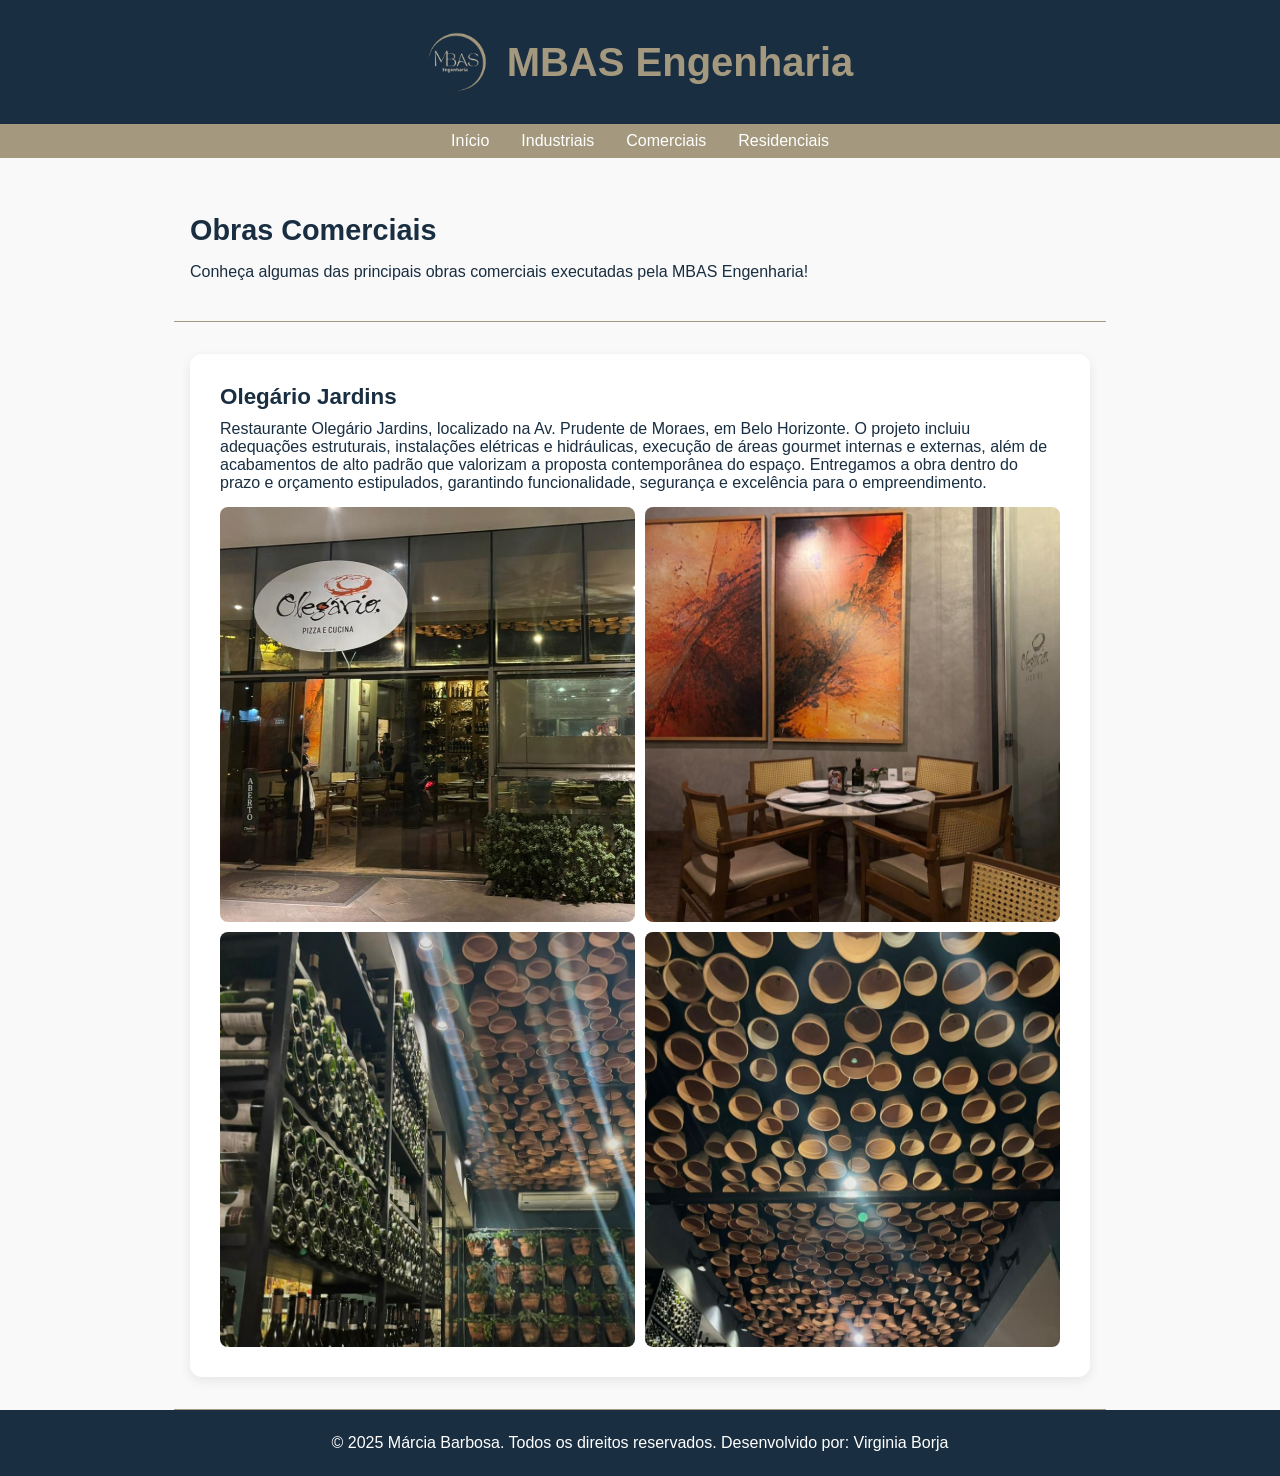
<file: comerciais.html>
<!DOCTYPE html>
<html lang="pt-br">
<head>
  <meta charset="UTF-8">
  <meta name="viewport" content="width=device-width, initial-scale=1.0">
  <title>Obras Comerciais | MBAS Engenharia</title>
  <link rel="stylesheet" href="css/styles.css">
</head>
<body>

  <header>
    <div class="header-container">
      <img src="images/logo.png" alt="Logo MBAS" class="logo">
      <h1>MBAS Engenharia</h1>
    </div>
  </header>

  <nav>
    <a href="index.html">Início</a>
    <a href="industriais.html">Industriais</a>
    <a href="#comerciais">Comerciais</a>
    <a href="residenciais.html">Residenciais</a>
  </nav>

  <section>
    <h2>Obras Comerciais</h2>
    <p>Conheça algumas das principais obras comerciais executadas pela MBAS Engenharia!</p>
  </section>

  <section class="portfolio-grid">

      <div class="portfolio-card large">
        <h3>Olegário Jardins</h3>
        <p>Restaurante Olegário Jardins, localizado na Av. Prudente de Moraes, em Belo Horizonte. O projeto incluiu adequações estruturais, instalações elétricas e hidráulicas, execução de áreas gourmet internas e externas, além de acabamentos de alto padrão que valorizam a proposta contemporânea do espaço. Entregamos a obra dentro do prazo e orçamento estipulados, garantindo funcionalidade, segurança e excelência para o empreendimento.</p>
        <div class="image-grid">
          <img src="images/olegario1.png" alt="Foto Olegario 1">
          <img src="images/olegario2.png" alt="Foto Olegario 2">
          <img src="images/olegario3.png" alt="Foto Olegario 3">
          <img src="images/olegario4.png" alt="Foto Olegario 4">
        </div>
      </div>

  </section>

  <footer>
    <p>&copy; 2025 Márcia Barbosa. Todos os direitos reservados. Desenvolvido por: <a href="https://virginiaborja.github.io/webdeveloper/index-pt.html">Virginia Borja</a></p>
  </footer>

</body>
</html>
</file>
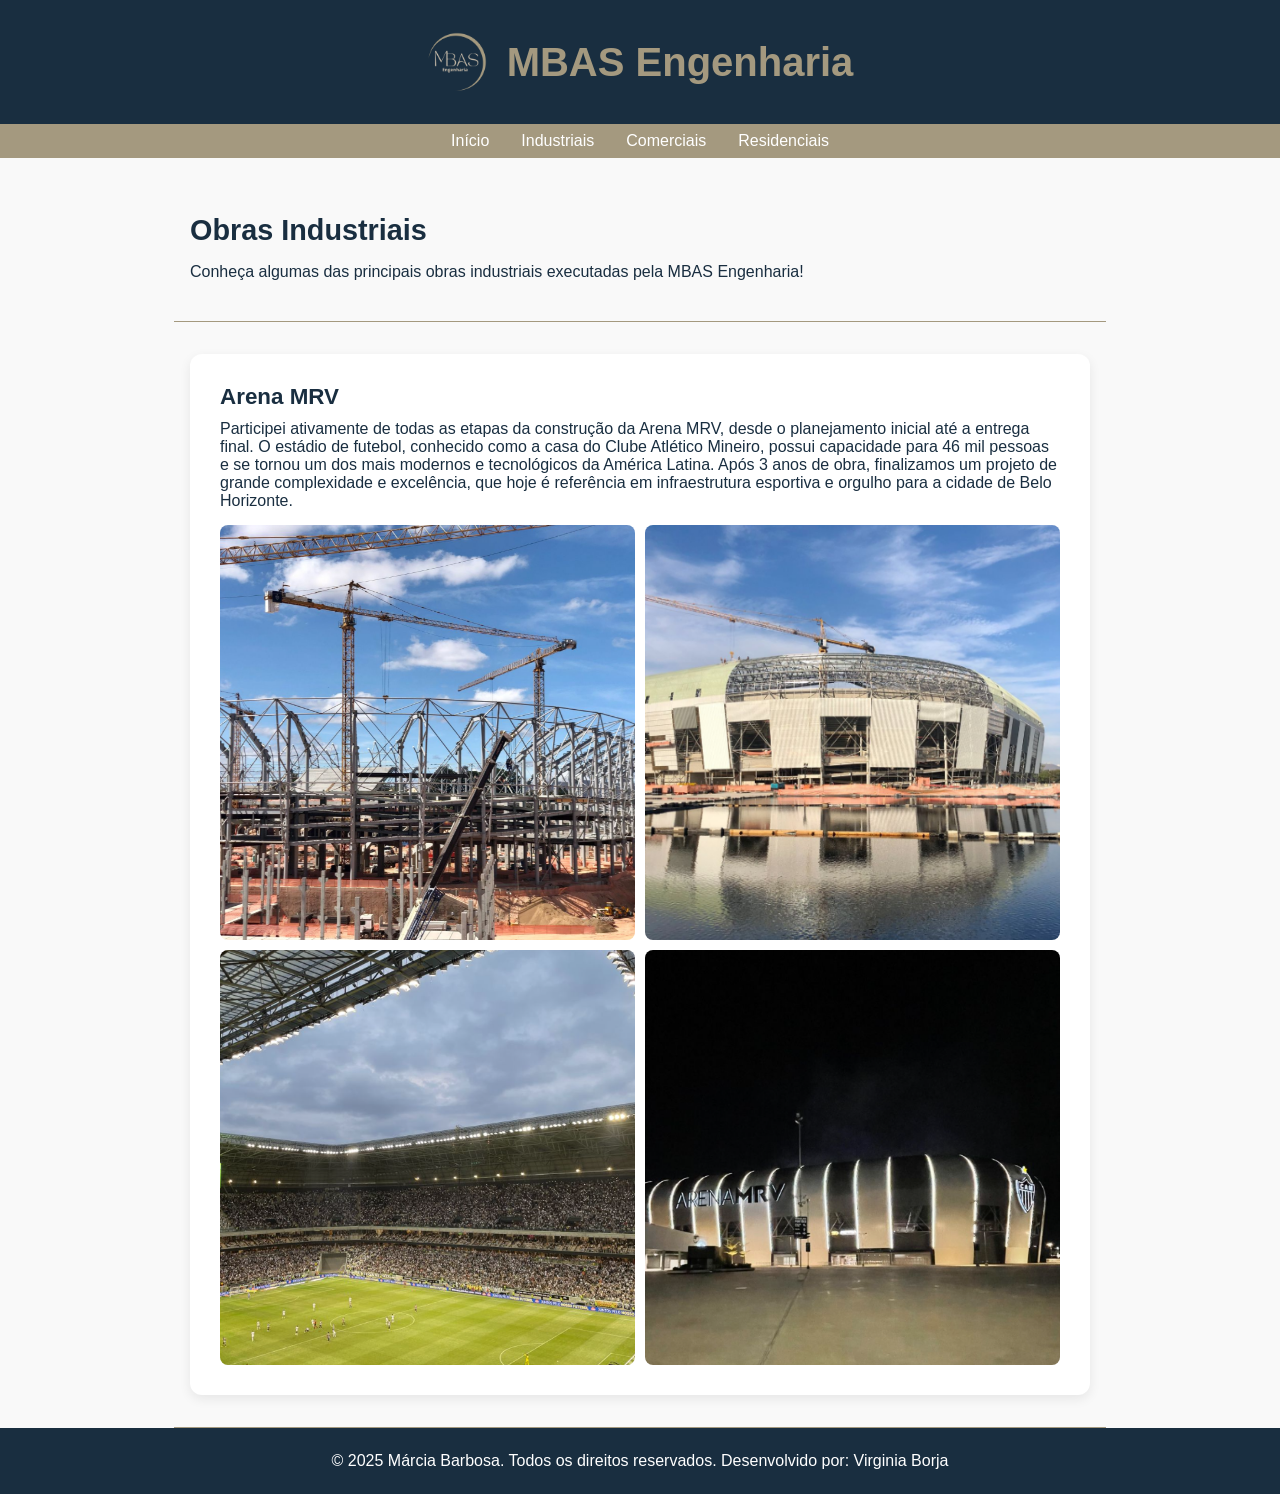
<file: industriais.html>
<!DOCTYPE html>
<html lang="pt-br">
<head>
  <meta charset="UTF-8">
  <meta name="viewport" content="width=device-width, initial-scale=1.0">
  <title>Obras Industriais | MBAS Engenharia</title>
  <link rel="stylesheet" href="css/styles.css">
</head>
<body>

  <header>
    <div class="header-container">
      <img src="images/logo.png" alt="Logo MBAS" class="logo">
      <h1>MBAS Engenharia</h1>
    </div>
  </header>

  <nav>
    <a href="index.html">Início</a>
    <a href="#industriais">Industriais</a>
    <a href="comerciais.html">Comerciais</a>
    <a href="residenciais.html">Residenciais</a>
  </nav>

  <section>
    <h2>Obras Industriais</h2>
    <p>Conheça algumas das principais obras industriais executadas pela MBAS Engenharia!</p>
  </section>

  <section class="portfolio-grid">

      <div class="portfolio-card large">
        <h3>Arena MRV</h3>
        <p>Participei ativamente de todas as etapas da construção da Arena MRV, desde o planejamento inicial até a entrega final. O estádio de futebol, conhecido como a casa do Clube Atlético Mineiro, possui capacidade para 46 mil pessoas e se tornou um dos mais modernos e tecnológicos da América Latina. Após 3 anos de obra, finalizamos um projeto de grande complexidade e excelência, que hoje é referência em infraestrutura esportiva e orgulho para a cidade de Belo Horizonte.</p>
        <div class="image-grid">
          <img src="images/arena1.png" alt="Foto Arena 1">
          <img src="images/arena2.png" alt="Foto Arena 2">
          <img src="images/arena3.png" alt="Foto Arena 3">
          <img src="images/arena4.png" alt="Foto Arena 4">
        </div>
      </div>

  </section>

  <footer>
    <p>&copy; 2025 Márcia Barbosa. Todos os direitos reservados. Desenvolvido por: <a href="https://virginiaborja.github.io/webdeveloper/index-pt.html">Virginia Borja</a></p>
  </footer>

</body>
</html>
</file>
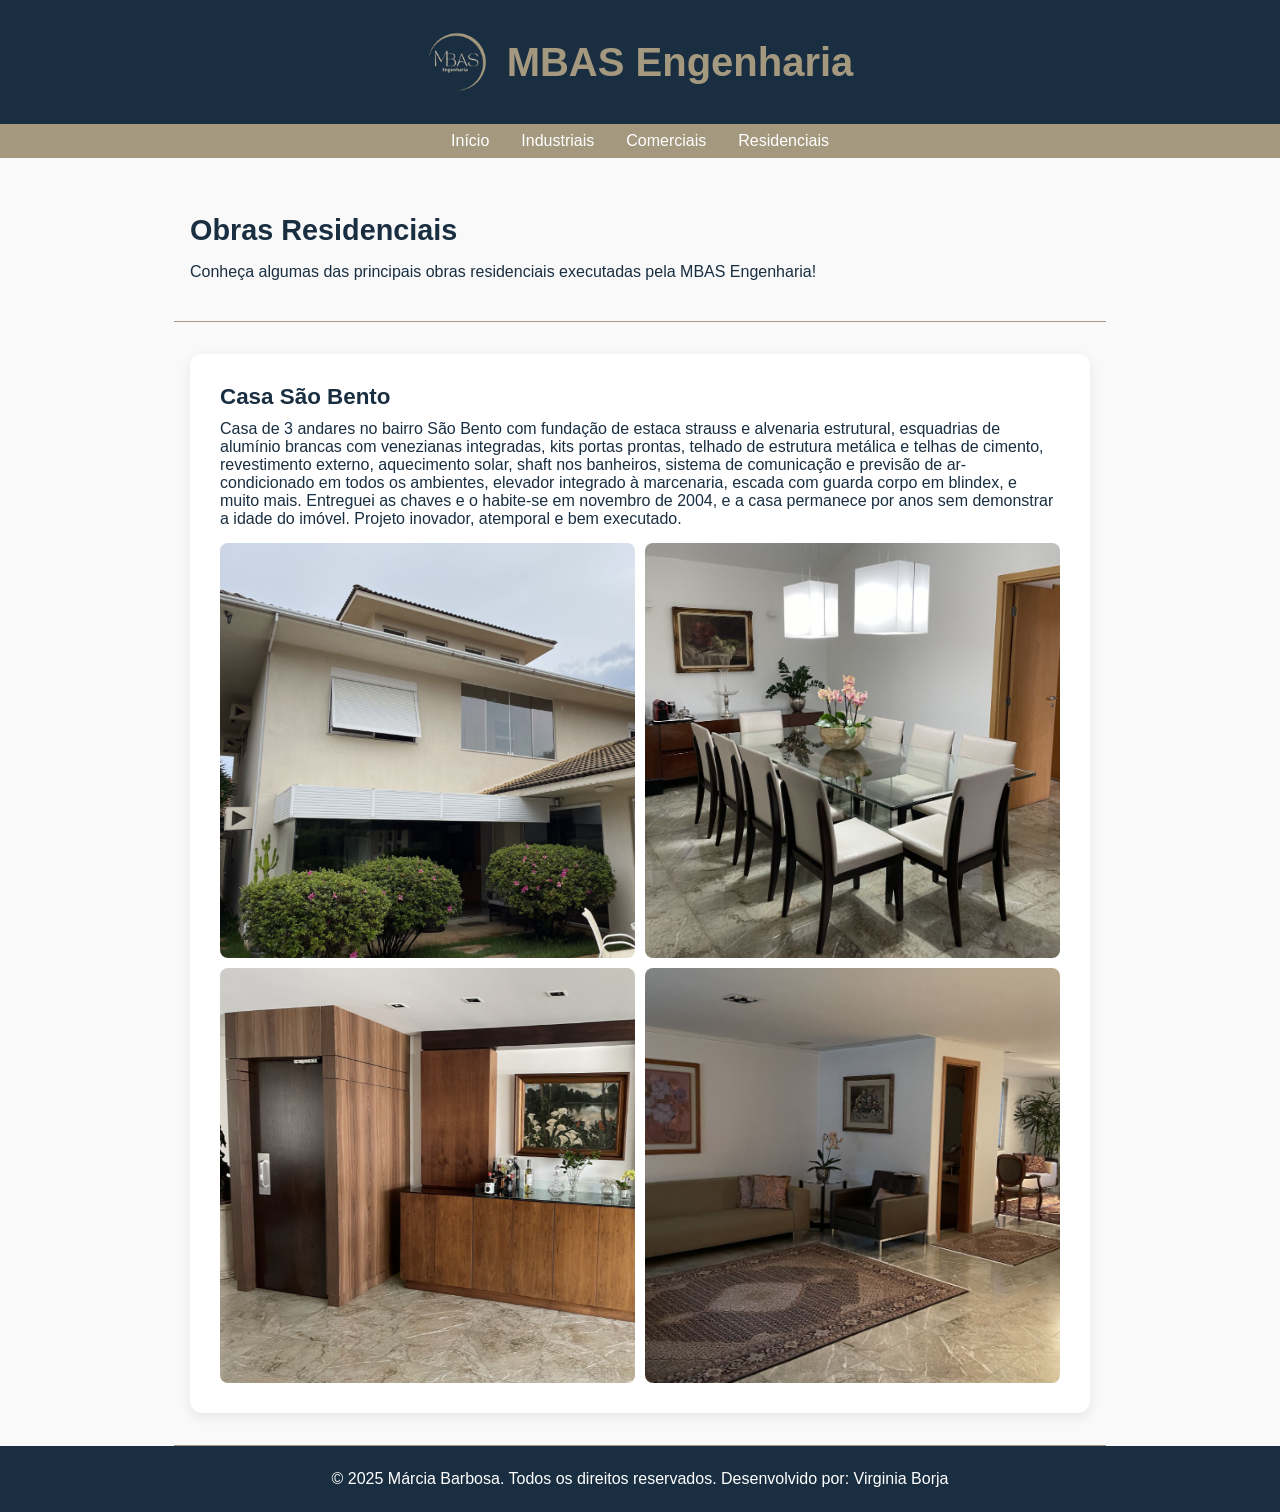
<file: residenciais.html>
<!DOCTYPE html>
<html lang="pt-br">
<head>
  <meta charset="UTF-8">
  <meta name="viewport" content="width=device-width, initial-scale=1.0">
  <title>Obras Residenciais | MBAS Engenharia</title>
  <link rel="stylesheet" href="css/styles.css">
</head>
<body>

  <header>
    <div class="header-container">
      <img src="images/logo.png" alt="Logo MBAS" class="logo">
      <h1>MBAS Engenharia</h1>
    </div>
  </header>

  <nav>
    <a href="index.html">Início</a>
    <a href="industriais.html">Industriais</a>
    <a href="comerciais.html">Comerciais</a>
    <a href="#residenciais">Residenciais</a>
  </nav>

  <section>
    <h2>Obras Residenciais</h2>
    <p>Conheça algumas das principais obras residenciais executadas pela MBAS Engenharia!</p>
  </section>

  <section class="portfolio-grid">

      <div class="portfolio-card large">
        <h3>Casa São Bento</h3>
        <p>Casa de 3 andares no bairro São Bento com fundação de estaca strauss e alvenaria estrutural, esquadrias de alumínio brancas com venezianas integradas, kits portas prontas, telhado de estrutura metálica e telhas de cimento, revestimento externo, aquecimento solar, shaft nos banheiros, sistema de comunicação e previsão de ar-condicionado em todos os ambientes, elevador integrado à marcenaria, escada com guarda corpo em blindex, e muito mais. Entreguei as chaves e o habite-se em novembro de 2004, e a casa permanece por anos sem demonstrar a idade do imóvel. Projeto inovador, atemporal e bem executado.</p>
        <div class="image-grid">
          <img src="images/casa1.png" alt="Foto Casa 1">
          <img src="images/casa2.png" alt="Foto Casa 2">
          <img src="images/casa3.png" alt="Foto Casa 3">
          <img src="images/casa4.png" alt="Foto Casa 4">
        </div>
      </div>

  </section>

  <footer>
    <p>&copy; 2025 Márcia Barbosa. Todos os direitos reservados. Desenvolvido por: <a href="https://virginiaborja.github.io/webdeveloper/index-pt.html">Virginia Borja</a></p>
  </footer>

</body>
</html>
</file>
<file: css/styles.css>
/* General Styles */
body {
  font-family: 'Segoe UI', Tahoma, Geneva, Verdana, sans-serif;
  margin: 0;
  padding: 0;
  background-color: #f9f9f9;
  color: #192e40;
}

h1 {
  margin: 0;
  font-size: 2.5rem;
}

p {
  margin: 0.5rem 0;
}

section {
  padding: 2rem 1rem;
  max-width: 900px;
  margin: auto;
  border-bottom: 1px solid #a4997f;
}

section h2 {
  color: #192e40;
  font-size: 1.8rem;
  margin-bottom: 1rem;
}

ul {
  list-style-type: disc;
  padding-left: 1.5rem;
}

a {
  color: #192e40;
  text-decoration: none;
}

a:hover {
  text-decoration: underline;
}


/* Header */
header {
  background-color: #192e40;
  color: #a4997f;
  padding: 2rem 1rem;
}

.header-container {
  display: flex;
  align-items: center;
  justify-content: center;
  gap: 20px;
  flex-wrap: wrap;
}

.logo {
  width: 60px;
  height: 60px;
  object-fit: contain;
}

header h1 {
  margin: 0;
  font-size: 2.5rem;
}


/* Navigation */
nav {
  background-color: #a4997f;
  display: flex;
  justify-content: center;
  flex-wrap: wrap;
  padding: 0.5rem 0;
}

nav a {
  color: #ffffff;
  text-decoration: none;
  margin: 0 1rem;
  font-weight: 500;
  transition: color 0.3s;
}

nav a:hover {
  color: #192e40;
}


/* Portfolio Section */
.portfolio-grid {
  display: grid;
  grid-template-columns: repeat(auto-fit, minmax(250px, 1fr));
  gap: 30px;
}

.portfolio-card {
  background-color: #ffffff;
  padding: 25px;
  border-radius: 12px;
  box-shadow: 0 4px 12px rgba(0, 0, 0, 0.08);
  transition: transform 0.3s, box-shadow 0.3s;
}

.portfolio-card h3 {
  margin-top: 0;
  color: #192e40;
}

.portfolio-card p {
  color: #192e40;
}

.portfolio-card:hover {
  transform: translateY(-5px);
  box-shadow: 0 6px 20px rgba(0, 0, 0, 0.12);
}

/* Ver mais link */
.portfolio-button {
  display: inline-flex;
  align-items: center;
  gap: 5px;
  margin-top: 15px;
  color: #192e40;
  font-weight: 500;
  text-decoration: none;
  transition: color 0.3s, gap 0.3s;
  cursor: pointer;
}

.portfolio-button:hover {
  color: #a4997f;
  text-decoration: underline;
  gap: 8px;
}

/* Portfolio Card maior */
.portfolio-card.large {
  padding: 30px;
}

.portfolio-card.large h3 {
  font-size: 1.4rem;
  margin-bottom: 10px;
}

.portfolio-card.large p {
  margin-bottom: 15px;
}

/* Grid de Imagens dentro do card */
.image-grid {
  display: grid;
  grid-template-columns: repeat(2, 1fr);
  gap: 10px;
  margin-top: 10px;
}

.image-grid img {
  width: 100%;
  aspect-ratio: 1/1;
  object-fit: cover;
  border-radius: 8px;
}

/* Responsivo */
@media (max-width: 600px) {
  .image-grid {
    grid-template-columns: 1fr;
  }
}

/* About Section */
.about-grid {
  display: grid;
  grid-template-columns: 1fr 1fr;
  gap: 35px;
}

.about-box {
  display: flex;
  align-items: center;
  gap: 20px;
}

.about-text {
  flex: 1;
  padding-right: 20px;
}

.about-images-grid {
  display: grid;
  grid-template-columns: repeat(2, 1fr);
  gap: 10px;
  flex: 1;
}

.about-images-grid img {
  width: 100px;
  height: 100px;
  border-radius: 8px;
}

.about-image-single {
  flex-shrink: 0;
}

.about-image-single img {
  width: 200px;
  height: 200px;
  border-radius: 8px;
}

.card {
  background-color: #ffffff;
  padding: 25px;
  border-radius: 12px;
  box-shadow: 0 4px 12px rgba(0, 0, 0, 0.1);
  margin-bottom: 35px;
}


/* Contato Section */
.contact-container {
  display: flex;
  flex-direction: column;
  gap: 20px;
  max-width: 500px;
  margin: 0 auto 40px auto;
}

.contact-item {
  display: flex;
  align-items: center;
  background-color: #fff;
  padding: 15px 20px;
  border-radius: 10px;
  box-shadow: 0 4px 12px rgba(0, 0, 0, 0.08);
  text-decoration: none;
  color: #192e40;
  transition: background-color 0.3s;
}

.contact-item:hover {
  background-color: #f3f3f3;
}

.contact-item img {
  width: 30px;
  height: 30px;
  margin-right: 15px;
  filter: invert(15%) sepia(10%) saturate(500%) hue-rotate(180deg);
}

.contact-item span {
  font-size: 1rem;
  font-weight: 500;
}


/* Form box placed below */
.contato-form-box {
  max-width: 600px;
  margin: 0 auto;
  background-color: #fff;
  padding: 25px;
  border-radius: 10px;
  box-shadow: 0 4px 12px rgba(0, 0, 0, 0.08);
}

.contato-form-box h3 {
  margin-top: 0;
  margin-bottom: 20px;
  color: #192e40;
}

.contato-form {
  display: flex;
  flex-direction: column;
  gap: 15px;
}

.contato-form input,
.contato-form textarea {
  width: 100%;
  padding: 12px;
  border: 1px solid #a4997f;
  border-radius: 8px;
  font-size: 1rem;
}

.contato-form textarea {
  min-height: 120px;
  resize: vertical;
}

.contato-form button {
  background-color: #192e40;
  color: #fff;
  padding: 12px;
  border: none;
  border-radius: 8px;
  cursor: pointer;
  font-size: 1rem;
  transition: background-color 0.3s;
}

.contato-form button:hover {
  background-color: #a4997f;
  color: #192e40;
}


/* Footer */
footer {
  text-align: center;
  padding: 1rem;
  background-color: #192e40;
  color: #ffffff;
}

footer a {
  color: #ffffff;
}

footer a:hover {
  text-decoration: underline;
  color: #a4997f;
}


/* Responsivo */
@media screen and (max-width: 768px) {
  nav {
    flex-direction: column;
    align-items: center;
  }

  nav a {
    margin: 0.5rem 0;
  }

  .timeline::before {
    left: 20px;
  }

  .timeline-entry {
    width: 100%;
    padding-left: 3rem;
    padding-right: 1rem;
  }

  .timeline-entry.left,
  .timeline-entry.right {
    left: 0;
    text-align: left;
  }

  .timeline-entry.left::after,
  .timeline-entry.right::after {
    left: 0;
  }

  .contato-container {
    flex-direction: column;
    align-items: center;
    text-align: center;
    width: 100%;
  }

  .contato-form-box {
    width: 100%;
  }

  .contact-container {
    width: 100%;
  }
}
</file>
